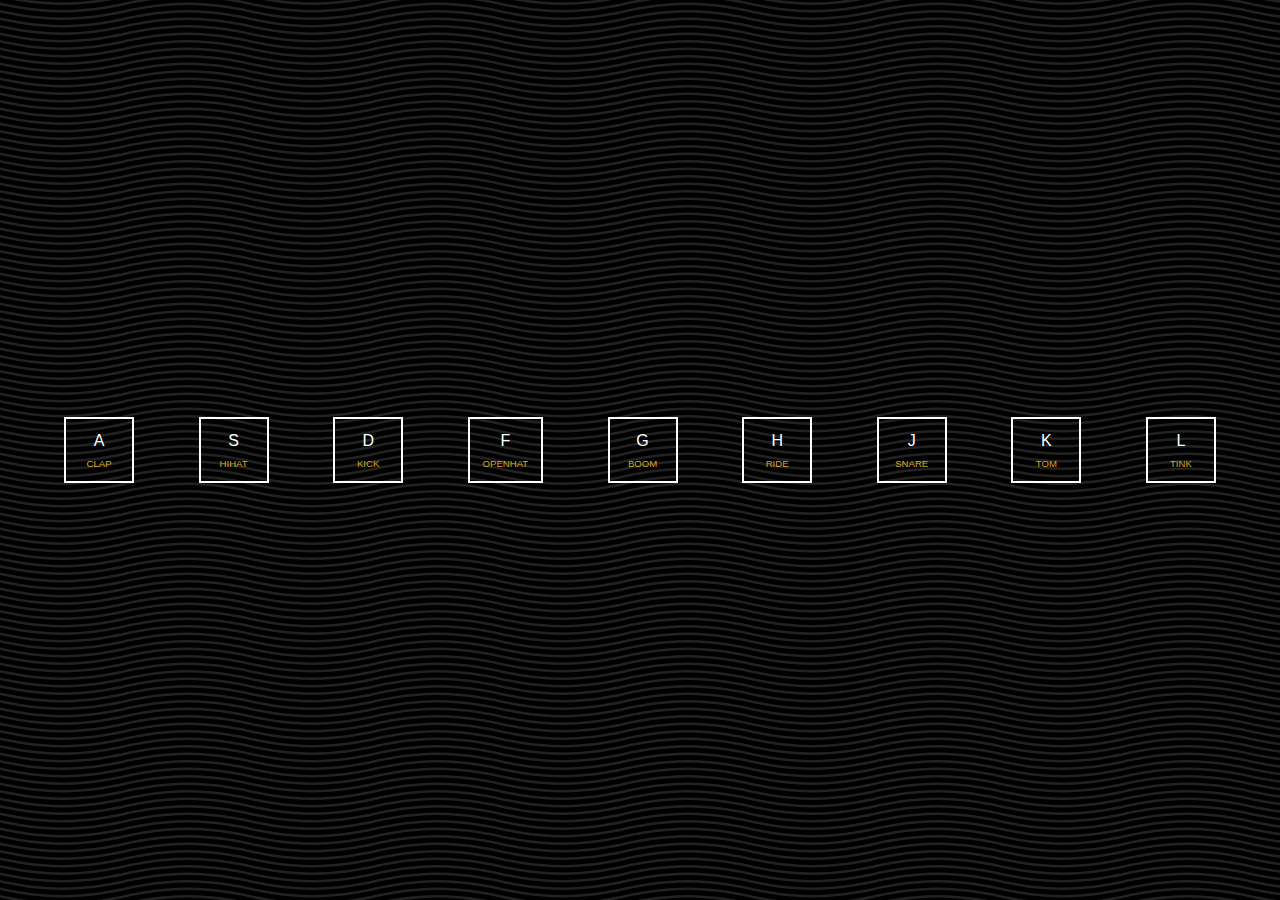
<file: challenge-01/index.html>
<!DOCTYPE html>
<html lang="pt-BR">
  <head>
    <meta charset="UTF-8" />
    <meta http-equiv="X-UA-Compatible" content="IE=edge" />
    <meta name="viewport" content="width=device-width, initial-scale=1.0" />
    <link rel="stylesheet" href="./style.css" />
    <title>Drum Kit</title>
  </head>
  <body>
    <div class="app">
      <div class="key">
        <p class="key-letter">A</p>
        <p class="key-sound">CLAP</p>
      </div>
      <div class="key">
        <p class="key-letter">S</p>
        <p class="key-sound">HIHAT</p>
      </div>
      <div class="key">
        <p class="key-letter">D</p>
        <p class="key-sound">KICK</p>
      </div>
      <div class="key">
        <p class="key-letter">F</p>
        <p class="key-sound">OPENHAT</p>
      </div>
      <div class="key">
        <p class="key-letter">G</p>
        <p class="key-sound">BOOM</p>
      </div>
      <div class="key">
        <p class="key-letter">H</p>
        <p class="key-sound">RIDE</p>
      </div>
      <div class="key">
        <p class="key-letter">J</p>
        <p class="key-sound">SNARE</p>
      </div>
      <div class="key">
        <p class="key-letter">K</p>
        <p class="key-sound">TOM</p>
      </div>
      <div class="key">
        <p class="key-letter">L</p>
        <p class="key-sound">TINK</p>
      </div>
    </div>
    <script src="./script.js"></script>
  </body>
</html>
</file>
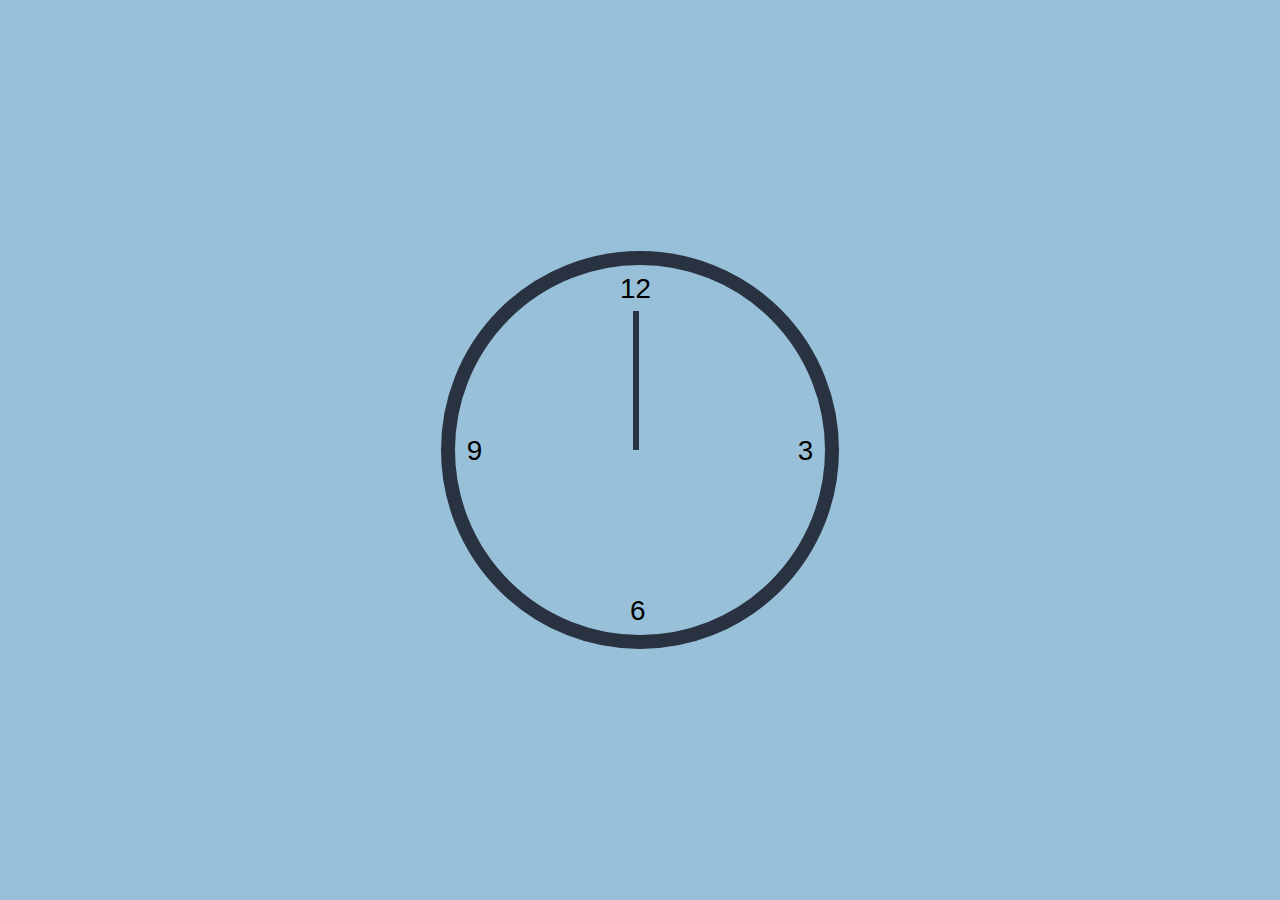
<file: challenge-02/index.html>
<!DOCTYPE html>
<html lang="pt-BR">
  <head>
    <meta charset="UTF-8" />
    <meta http-equiv="X-UA-Compatible" content="IE=edge" />
    <meta name="viewport" content="width=device-width, initial-scale=1.0" />

    <link rel="stylesheet" href="./style.css" />
    <title>Web Clock</title>
  </head>
  <body>
    <div class="wrapper">
      <div class="clock">
        <div class="numbers" id="top">12</div>
        <div class="numbers" id="right">3</div>
        <div class="numbers" id="bottom">6</div>
        <div class="numbers" id="left">9</div>
        <div class="hand hour-hand"></div>
        <div class="hand minute-hand"></div>
        <div class="hand second-hand"></div>
      </div>
    </div>
    <script src="./script.js"></script>
  </body>
</html>
</file>
<file: challenge-01/style.css>
:root {
  --white-color: white;
  --golden-color: goldenrod;
}

* {
  margin: 0;
  padding: 0;
  box-sizing: border-box;
}

html {
  font-size: 62.5%;
}

body {
  font-size: 1.6rem;
  font-family: arial, sans-serif;
  color: var(--white-color);
}

.app {
  height: 100vh;
  padding: 4em;
  background: url("./images/background-image.svg");

  display: flex;
  align-items: center;
  justify-content: space-between;
  flex-wrap: wrap;
}

.key {
  min-width: 7rem;
  font-size: 1.6rem;
  padding: 0.8em;
  text-align: center;
  border: 0.2rem solid var(--white-color);
  transition: all 0.1s ease-in-out;
}

.key.active {
  border: 0.2rem solid var(--golden-color);
  box-shadow: var(--golden-color) 0px 5px 15px;
  font-size: 1.8rem;
}

.key-letter {
  font-size: 1em;
}

.key-sound {
  margin-top: 0.8rem;
  font-size: 0.6em;
  color: var(--golden-color);
}
</file>
<file: challenge-02/style.css>
:root {
  --background-color: #98c1d9;
  --primary-color: #293241;
}

* {
  margin: 0;
  padding: 0;
  box-sizing: border-box;
}

html {
  font-size: 62.25%;
}

body {
  font-size: 1.6rem;
  font-family: Arial, Helvetica, sans-serif;
}

.wrapper {
  height: 100vh;
  background: var(--background-color);

  display: flex;
  justify-content: center;
  align-items: center;
}

.clock {
  position: relative;

  height: 40rem;
  width: 40rem;

  border-radius: 25rem;
  border: 1.5rem solid var(--primary-color);
}

.numbers {
  position: absolute;
  font-size: 2.8rem;
}

.numbers#top {
  top: 0.8rem;
  right: 47%;
}

.numbers#right {
  top: 46%;
  right: 1.2rem;
}

.numbers#bottom {
  bottom: 0.8rem;
  right: 48.5%;
}

.numbers#left {
  top: 46%;
  left: 1.2rem;
}

.hand {
  width: 0.6rem;
  background: var(--primary-color);

  transform-origin: bottom;
  transition: all 0.8s ease-in-out;

  position: absolute;
  left: 48%;
  bottom: 50%;
}

.hand.hour-hand {
  height: 6rem;
}

.hand.minute-hand {
  height: 10rem;
}

.hand.second-hand {
  height: 14rem;
}

@media (max-width: 500px) {
  html {
    font-size: 37.5%;
  }
}
</file>
